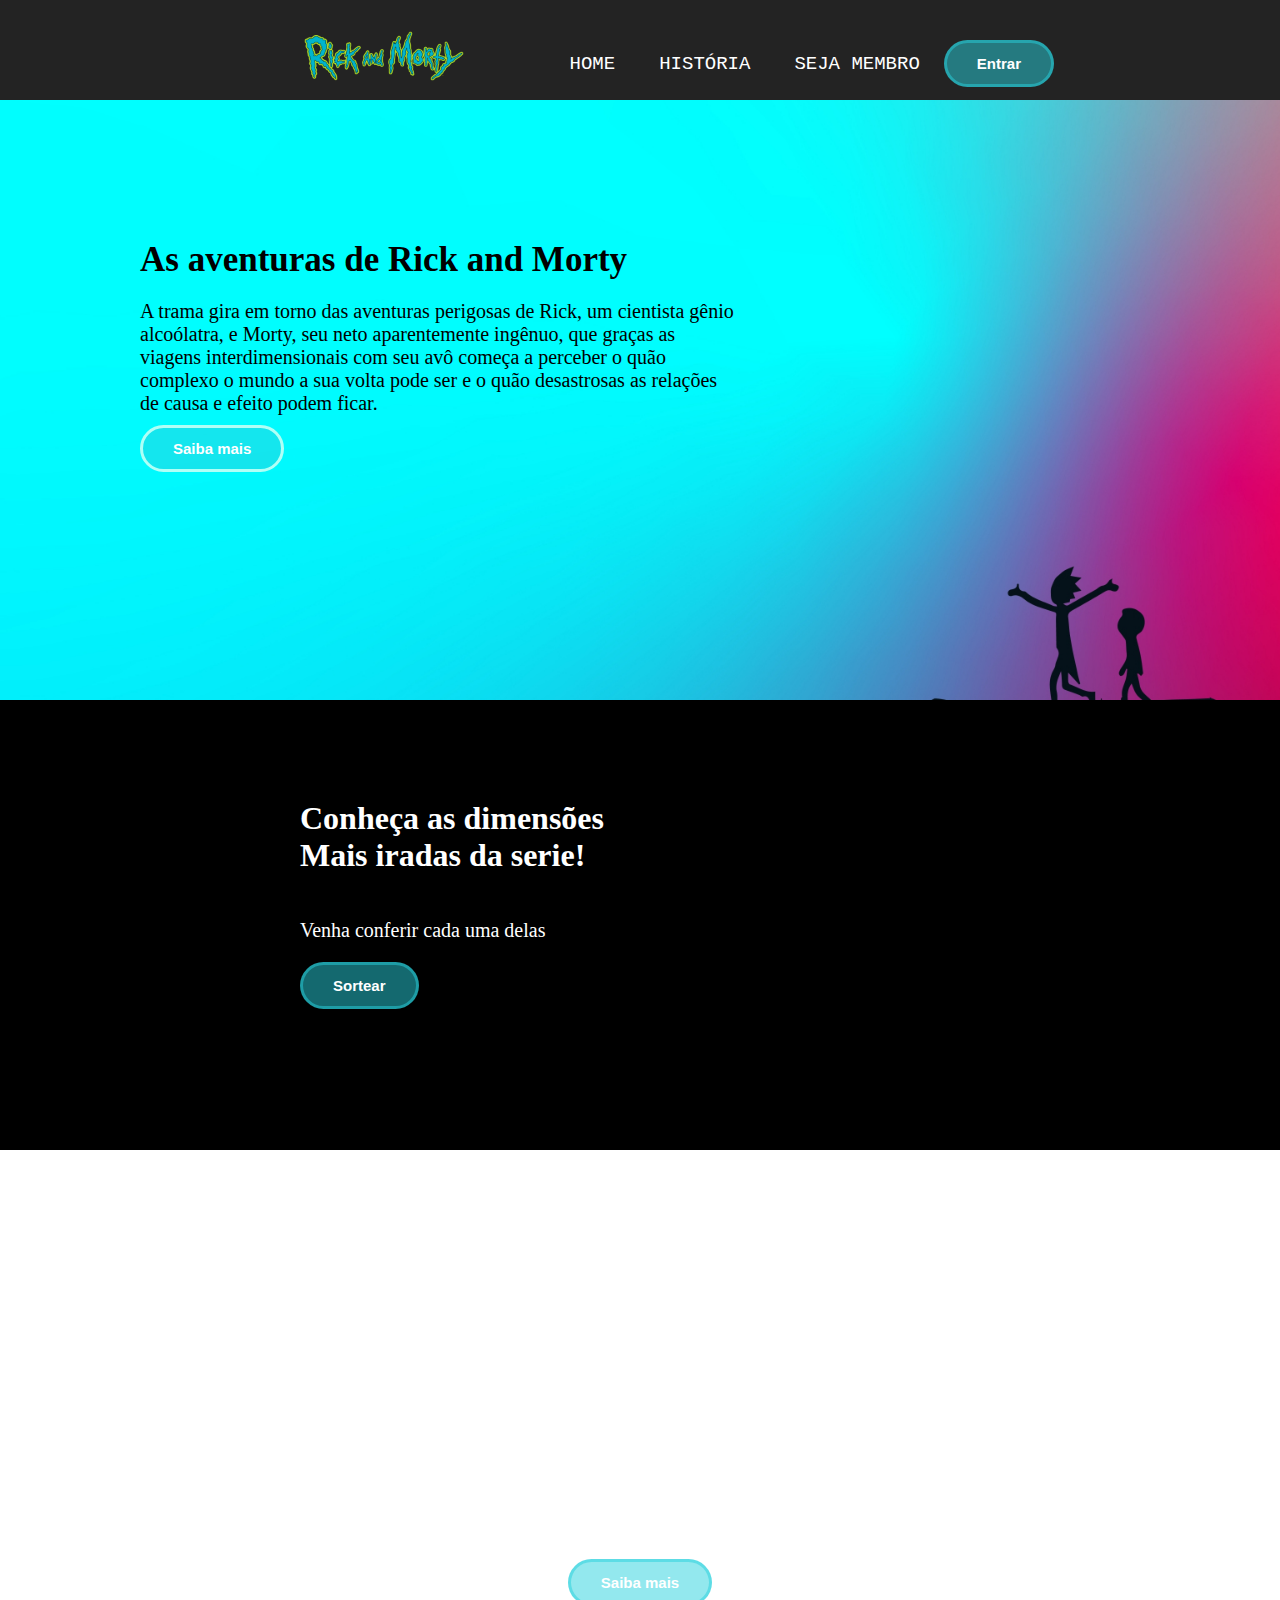
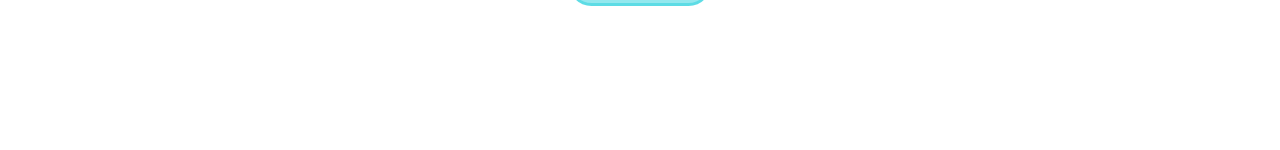
<file: site/public/index.html>
<!DOCTYPE html>
<html lang="en">

<head>
    <meta charset="UTF-8">
    <meta http-equiv="X-UA-Compatible" content="IE=edge">
    <meta name="viewport" content="width=device-width, initial-scale=1.0">
    <title>home</title>
    <link rel="stylesheet" href="./inicio.css">
</head>


<body>
    <div class="header">
        <div class="container">
            <div class="nav">

                <img id="logo" src="./imagens/logo.png">

                <!-- utilizamos <ul> para criar listas e <li> para item da lista -->
                <ul>
                    <li><a href="">Home</a></li>
                    <li><a href="./historia.html">História</a></li>
                    <li><a href="./cadastro.html">Seja Membro </a></li>
                    <a href="./sejamembro.html"><Button type="button">Entrar</Button></a>
                </ul>



            </div>
        </div>
    </div>

    <div class="showcase">
        <div class="container2">
            <div class="data2">


                <h2>As aventuras de Rick and Morty</h2>

                <p>A trama gira em torno das aventuras perigosas de Rick, um cientista gênio alcoólatra,
                    e Morty, seu neto aparentemente ingênuo, que graças as viagens interdimensionais com seu avô
                    começa a perceber o quão complexo o mundo a sua volta pode ser e o quão desastrosas as relações
                    de causa e efeito podem ficar.</p>

            </div>
            <div class="botãohistoria"> <a href="./historia.html"><button id="historia" onclick="saibamais()">Saiba
                        mais</button></a></div>
        </div>


    </div>
    <!-- fim SHOW CASE -->

    <div class="perfil">
        <div class="content">

            <div class="data">

                <div class="title">
                    <h1>Conheça as dimensões </h1>
                    <h1> Mais iradas da serie!</h1>
                </div>

                <p>Venha conferir cada uma delas</p>

                <button onclick="sortear()">Sortear</button>
                <div id="mensagem"></div>
                <!-- <img src="./imagens/personagens.jpg" alt=""> -->

            </div>

        </div>


    </div>

    <div class="showcase2">
        <div class="container3">


            <div class="box-org">
                <h1>Rick and Morty</h1>
                <p>Seja membro e conheça os personagens mais loucos da serie!
                    Lá você podera escolher o seu parsonagem favorito e ter acesso
                    a nossa dashboard

                </p>
            </div>
            <div class="botãopersona"> <a href="./cadastro.html"><button id="persona" onclick="saibamais()">Saiba
                        mais</button></a></div>

        </div>



    </div>

</body>

</html>

<script>
    function sortear() {
        var aleatorio = Math.random() * 10;
        var imagens = [`<img src="./imagens/local1.jpg">`,
                     `<img src="./imagens/local2.jpg">`,
                     `<img src="./imagens/local3.jpg">`,
                     `<img src="./imagens/local4.jpg">`,
                     `<img src="./imagens/local5.jpg">`,
                     `<img src="./imagens/local6.jpg">`,
                     `<img src="./imagens/local7.jpg">`,
                     `<img src="./imagens/local8.jpg">`,
                     `<img src="./imagens/local9.jpg">`,
                     `<img src="./imagens/local10.jpg">`,
                    ];

                    mensagem.innerHTML = imagens[parseInt(aleatorio)];
    }
</script>
</file>
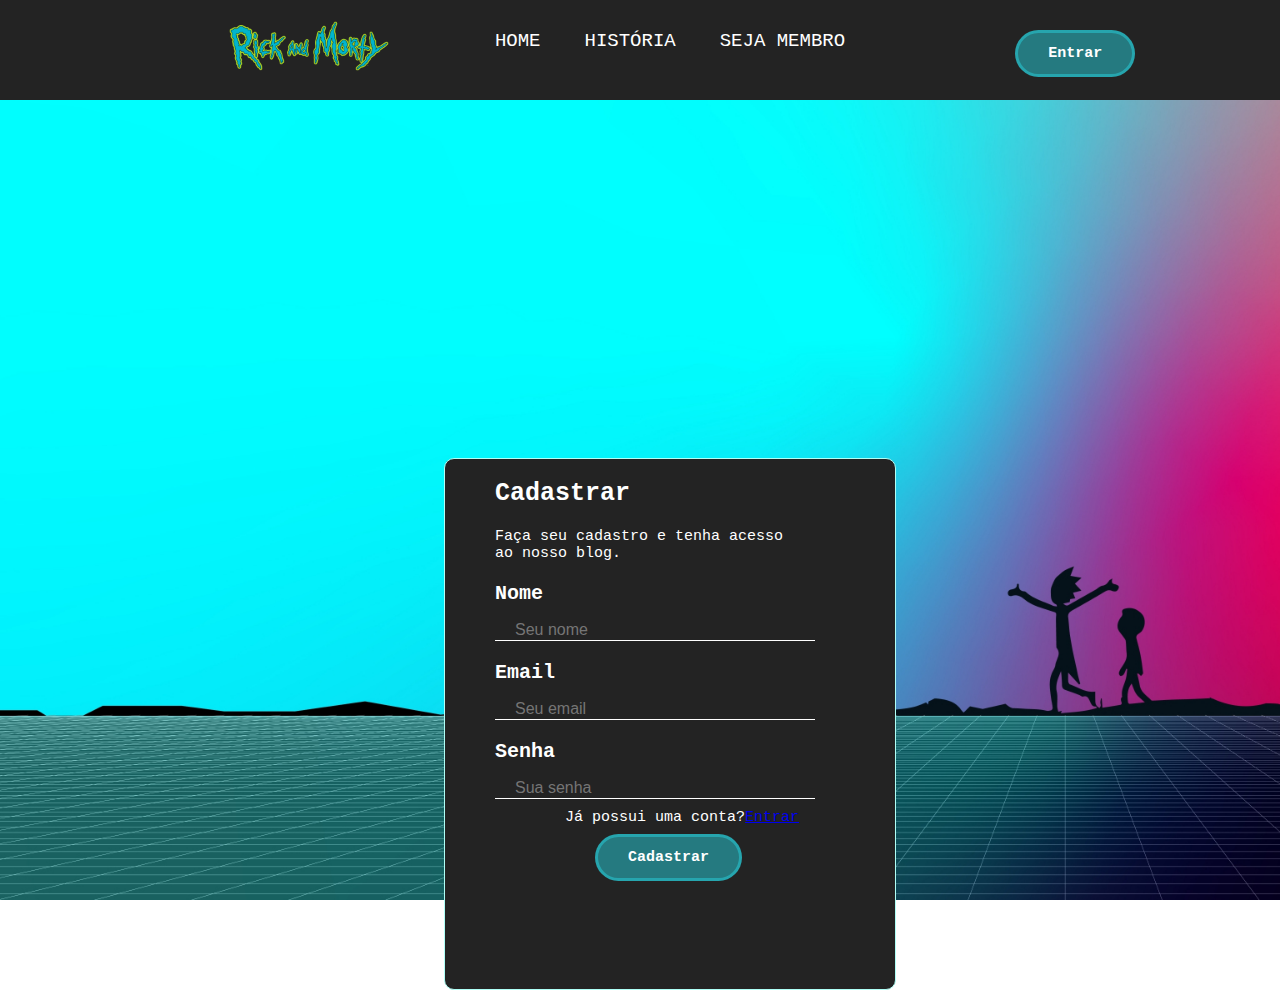
<file: site/public/cadastro.html>
<!DOCTYPE html>
<html lang="en">
<head>
    <meta charset="UTF-8">
    <meta http-equiv="X-UA-Compatible" content="IE=edge">
    <meta name="viewport" content="width=device-width, initial-scale=1.0">
    <title>Document</title>
    <link rel="stylesheet" href="./cadastro.css">
</head>
<body>
    <div class="header">
        <div class="container">
            <div class="nav">

                <img id="logo" src="./imagens/logo.png">

                <!-- utilizamos <ul> para criar listas e <li> para item da lista -->
                <ul>
                    <li><a href="./index.html">Home</a></li>
                   
                    <li><a href="./historia.html">História</a></li>
                    <li><a href="">Seja Membro </a></li>
                    <a href="./sejamembro.html"><Button type="button">Entrar</Button></a>
                </ul>

                

            </div>
        </div>
    </div>

    <div class="showcase"> </div>
    <div class="container">
        <div class="caixa">
            <div class="login">
                <div class="alerta_erro">
                    <div class="card_erro" id="cardErro">
                        <span id="mensagem_erro"></span>
                    </div>
            <div class="titulocadastro">
                <h1>Cadastrar</h1>
            </div>
            <div id="mensagem">
                <span>
                    Faça seu cadastro e tenha acesso <br> ao nosso blog.
                </span>
            </div>
            <div class="campos">
                <h1>Nome</h1>
                <input placeholder="Seu nome" id="nome_input">
            </div>
            <div class="campos">
                <h1>Email</h1>
                <input placeholder="Seu email" id="email_input">
        </div>
        <div class="campos">
            <h1>Senha</h1>
            <input placeholder="Sua senha" type="password" id="senha_input">
    </div>
        <!-- <div class="campos">
            <h1>CPF</h1>
            <input placeholder="Seu CPF" id="cpf_input">
    </div> -->

    
    <div class="final">
        <button onclick="cadastrar()">Cadastrar</button>
    </div>
        <div id="cadastro">Já possui uma conta? <a href="./sejamembro.html">Entrar</a></div>
    </div>
    
</div>  
</body>
<div id="div_erros_login"></div>
</html>
<script>
function cadastrar() {
    

    //Recupere o valor da nova input pelo nome do id
    // Agora vá para o método fetch logo abaixo
    var nomeVar = nome_input.value;
    var emailVar = email_input.value;
    var senhaVar = senha_input.value;
    // var cpfVAr = Number(cpf_input.value);

    if(emailVar.indexOf('@') == -1 || emailVar.indexOf('.') == -1){
            alert (`Insira um email válido`)
            event.preventDefault()}

            // if(cpfVAr < 11 || cpfVAr > 11){
            //     alert('CPF invalido, verifique')
            //     event.preventDefault()
            // }
      

    if (nomeVar == "" || emailVar == "" || senhaVar == "" ) {
       // cardErro.style.display = "block"
        alert('Preencha todos os campos')

       // finalizarAguardar();
        return false;
    }
    else {
        setInterval(sumirMensagem, 5000)
    }

    // Enviando o valor da nova input
    fetch("/usuarios/cadastrar", {
        method: "POST",
        headers: {
            "Content-Type": "application/json"
        },
        body: JSON.stringify({
            // crie um atributo que recebe o valor recuperado aqui
            // Agora vá para o arquivo routes/usuario.js
            nomeServer: nomeVar,
            emailServer: emailVar,
            senhaServer: senhaVar,
            
           
        })
    }).then(function (resposta) {

        console.log("resposta: ", resposta);

        if (resposta.ok) {
            cardErro.style.display = "block";

            mensagem_erro.innerHTML = "Cadastro realizado com sucesso! Redirecionando para tela de Login...";

            // setTimeout(() => {
            //     window.location = "./sejamembro.html";
            // }, "2000")

            //finalizarAguardar();
        } else {
            throw ("Houve um erro ao tentar realizar o cadastro!");
        }
    }).catch(function (resposta) {
        console.log(`#ERRO: ${resposta}`);
        //finalizarAguardar();
    });

    return false;
}

function sumirMensagem() {
    cardErro.style.display = "none"
}

</script>
</file>
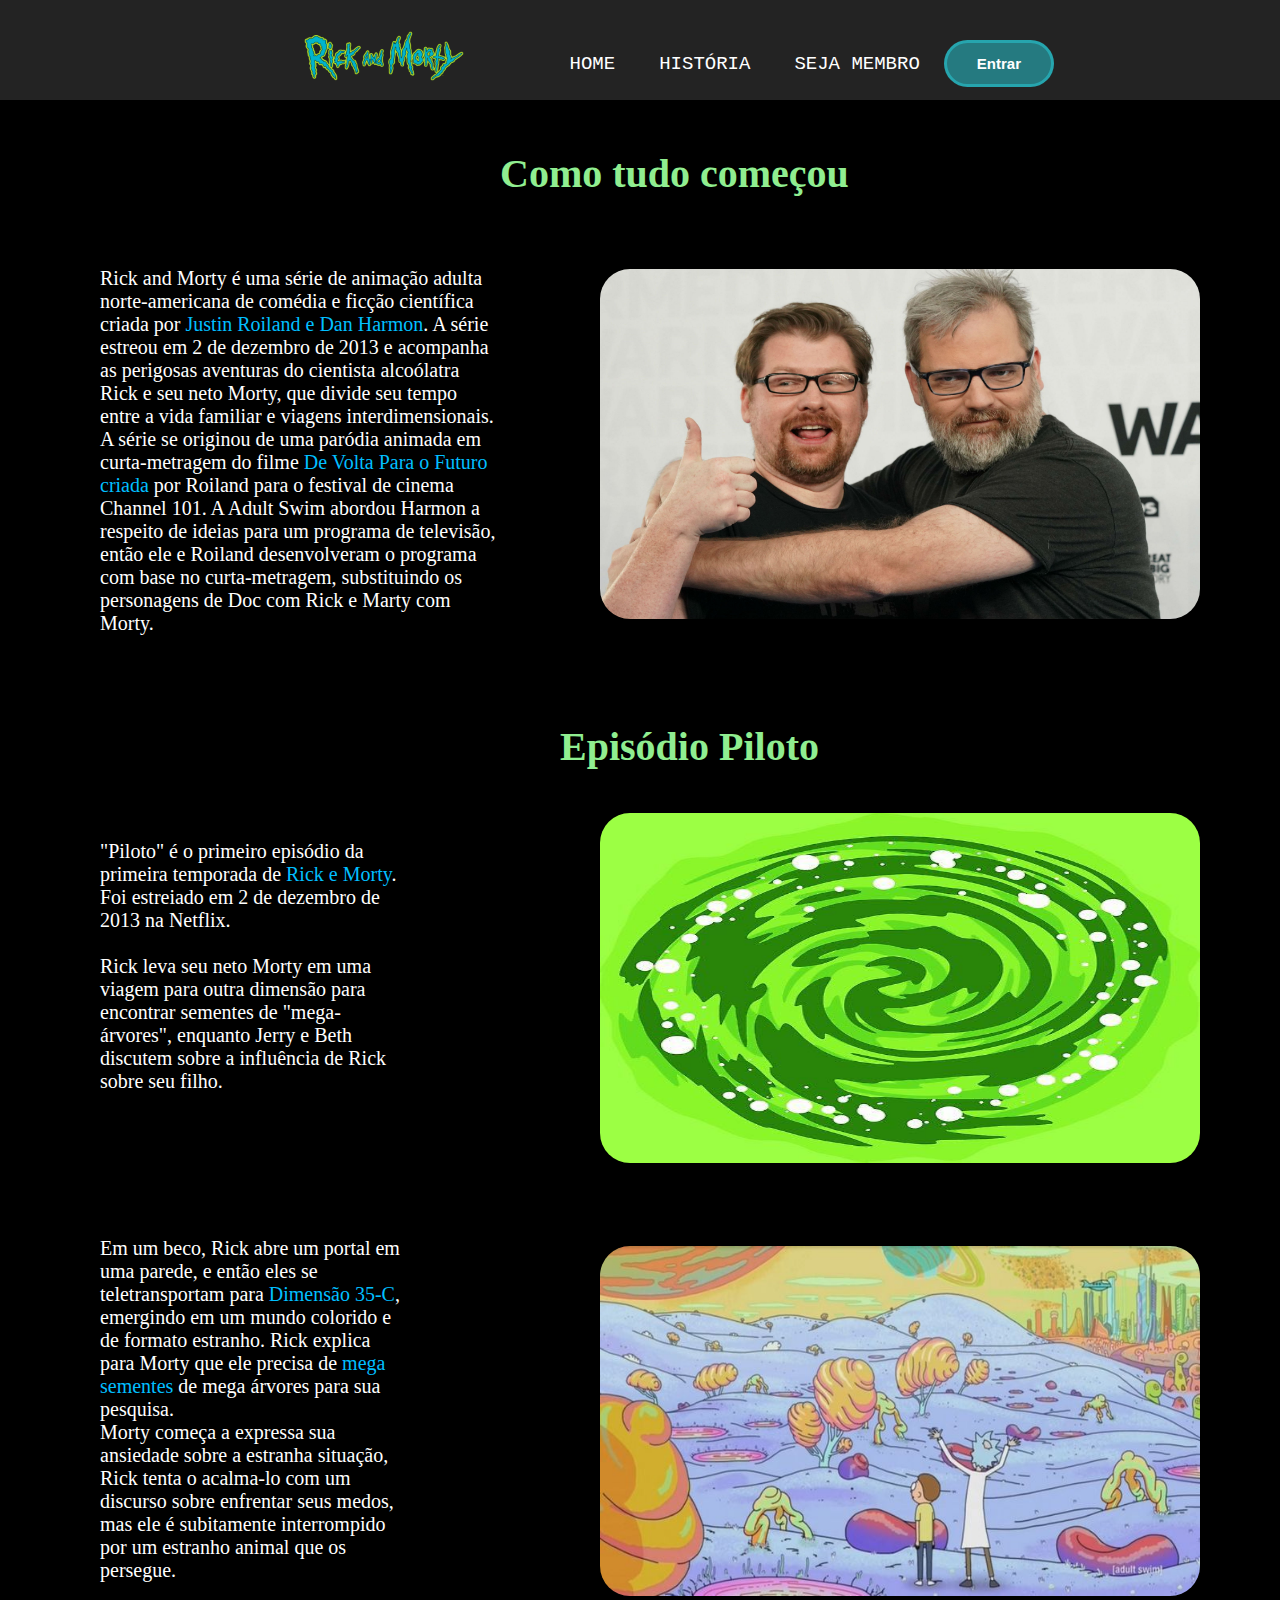
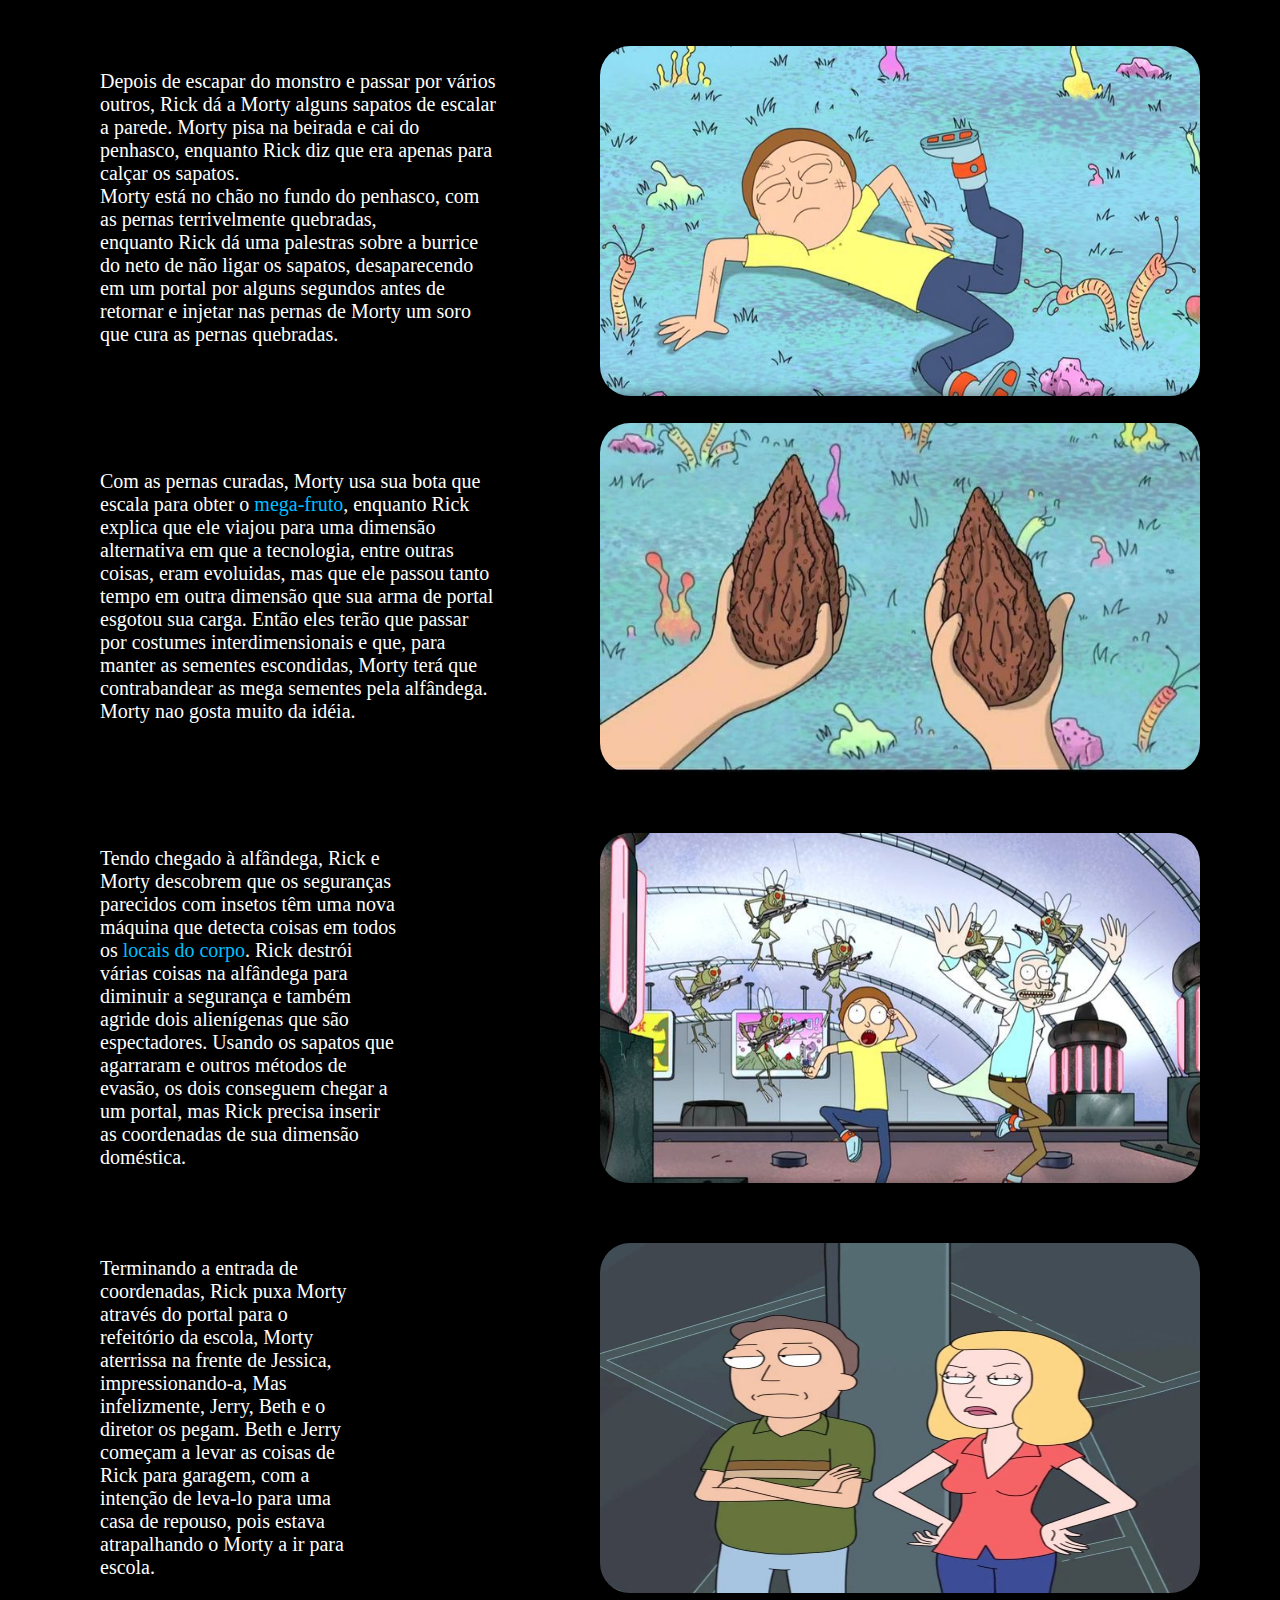
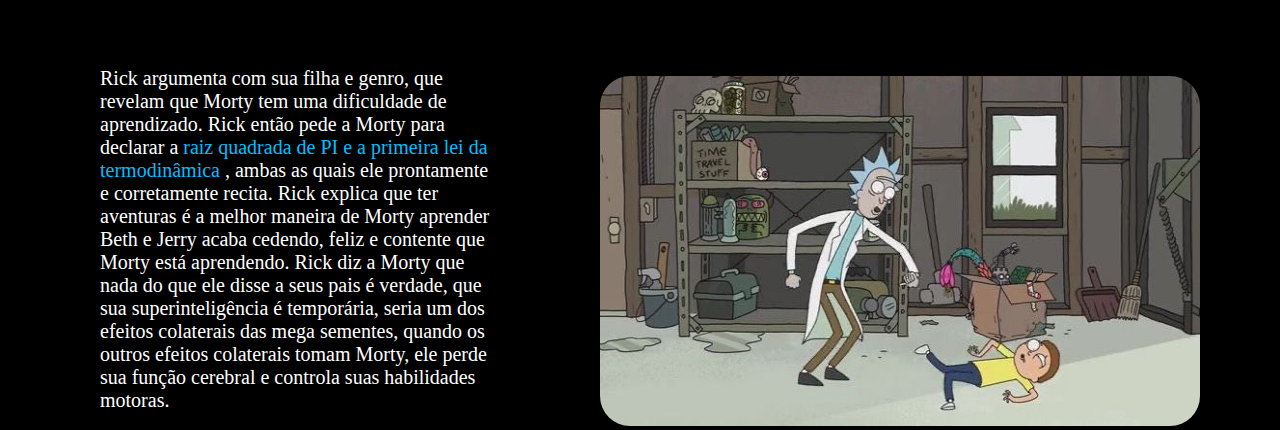
<file: site/public/historia.html>
<!DOCTYPE html>
<html lang="en">
<head>
    <meta charset="UTF-8">
    <meta http-equiv="X-UA-Compatible" content="IE=edge">
    <meta name="viewport" content="width=device-width, initial-scale=1.0">
    <title>Document</title>
    <link rel="stylesheet" href="./historia.css">
</head>
<body>
    <div class="header">
        <div class="container">
            <div class="nav">

                <img id="logo" src="imagens/logo.png">

                <!-- utilizamos <ul> para criar listas e <li> para item da lista -->
                <ul>
                    <li><a href="./index.html">Home</a></li>
                   
                    <li><a href="">História</a></li>
                    <li><a href="./cadastro.html">Seja Membro </a></li>
                    <a href="./sejamembro.html"><Button type="button">Entrar</Button></a>
                </ul>
            </div>
        </div>
    </div>

    <div class="showcase3">
        <div class="titulo1">
                <h1>Como tudo começou</h1>
            </div>
            <div class="texto1">
                <p>Rick and Morty é uma série de animação adulta norte-americana de comédia e ficção científica
                     criada por <span>Justin Roiland e Dan Harmon</span>. A série estreou em 2 de dezembro de 2013 
                     e acompanha as perigosas aventuras do cientista alcoólatra Rick e seu neto Morty, que divide seu 
                     tempo entre a vida familiar e viagens interdimensionais. <br>
                     A série se originou de uma paródia animada em curta-metragem do filme <span>De Volta Para o Futuro criada </span> por Roiland para o festival de cinema Channel 101. A Adult Swim abordou Harmon a respeito de ideias para um programa de televisão, então ele e Roiland desenvolveram o programa com base no curta-metragem, substituindo os personagens de Doc com Rick e Marty com Morty. </p>
            </div>
            <div class="foto1"> 
                <img src="./imagens/Justin Roiland e Dan Harmon.jpg" >
            </div>
            <div class="titulo2">
                <h1>Episódio Piloto</h1>
            </div>
            <div class="texto2">
                <p> "Piloto" é o primeiro episódio da primeira temporada de <span>Rick e Morty</span>. 
                    Foi estreiado em 2 de dezembro de 2013 na Netflix. <br>
                   <br> Rick leva seu neto Morty em uma viagem para outra dimensão para encontrar 
                   sementes de "mega-árvores", enquanto Jerry e Beth discutem sobre a influência de Rick sobre seu filho.
                 </p>
            </div>
            <div class="foto2"> 
                <img src="./imagens/portal.jpg">
            </div>
        
            <div class="texto3">
                <p> Em um beco, Rick abre um portal em uma parede, e então eles se teletransportam para  <span>Dimensão 35-C</span>, emergindo em um mundo colorido e de formato estranho. 
                    Rick explica para Morty que ele precisa de <span>mega sementes</span>  
                     de mega árvores para sua pesquisa. <br>
                     Morty começa a expressa sua ansiedade sobre a estranha situação, Rick tenta o acalma-lo
                     com um discurso sobre enfrentar seus medos, mas ele é subitamente interrompido por um estranho animal que os persegue. <br>
  
                 </p>
            </div>
            <div class="foto3"> 
                <img src="./imagens/dimensao.jpg">
            </div>
            <div class="texto4">
                <p>
                     Depois de escapar do monstro e passar por vários outros, Rick dá a Morty alguns sapatos de escalar a parede. Morty pisa na beirada e cai do penhasco, enquanto Rick diz que era apenas para calçar os sapatos. <br>
                     Morty está no chão no fundo do penhasco, com as pernas terrivelmente quebradas, <br>
                     enquanto Rick dá uma palestras sobre a burrice do neto de não ligar os sapatos, desaparecendo em um portal por alguns segundos antes de retornar e injetar nas pernas de Morty um soro que cura as pernas quebradas.
                 </p>
            </div>
            <div class="foto4"> 
                <img src="./imagens/pernas.jpg">
            </div>
            <div class="texto5">
                <p>
                    Com as pernas curadas, Morty usa sua bota que escala para 
                    obter o <span>mega-fruto</span>, enquanto Rick explica que ele viajou para uma dimensão alternativa em que a tecnologia, 
                    entre outras coisas, eram evoluidas, mas que ele passou tanto tempo em outra dimensão que 
                    sua arma de portal esgotou sua carga. Então eles terão que passar por costumes interdimensionais e que, para manter as sementes escondidas, Morty terá que contrabandear as mega sementes pela alfândega. Morty nao gosta muito da idéia.
                 </p>
            </div>
            <div class="foto5"> 
                <img src="./imagens/sementes.jpg">
            </div>
            <div class="texto6">
                <p>
                    Tendo chegado à alfândega, Rick e Morty descobrem que os seguranças parecidos com insetos têm uma nova máquina que detecta 
                    coisas em todos os <span>locais do corpo</span>.
                    Rick destrói várias coisas na alfândega para diminuir a segurança e também agride dois alienígenas que são espectadores. 
                    Usando os sapatos que agarraram e outros métodos de evasão, os dois conseguem chegar a um portal, mas Rick precisa inserir as 
                    coordenadas de sua dimensão doméstica.
                 </p>
            </div>
            <div class="foto6"> 
                <img src="./imagens/fuga.jpg">
            </div>
            <div class="texto7">
                <p>
                    Terminando a entrada de coordenadas, Rick puxa Morty através do portal para o refeitório da escola, Morty aterrissa na frente de Jessica, impressionando-a,
                     Mas infelizmente, Jerry, Beth e o diretor os pegam.
                    Beth e Jerry começam a levar as coisas de Rick para garagem, 
                    com a intenção de leva-lo para uma casa de repouso, pois estava atrapalhando o Morty a ir para escola.
                 </p>
            </div>
            <div class="foto7"> 
                <img src="./imagens/bravos.jpeg">
            </div>
            <div class="texto8">
                <p>
                    Rick argumenta com sua filha e genro, que revelam que Morty tem uma dificuldade de aprendizado. Rick então pede a Morty para declarar a 
                    <span>raiz quadrada de PI e a primeira lei da termodinâmica</span> , ambas as quais ele prontamente e corretamente recita.
                    Rick explica que ter aventuras é a melhor maneira de Morty aprender
                    Beth e Jerry acaba cedendo, feliz e contente que Morty está aprendendo.
                    Rick diz a Morty que nada do que ele disse a seus pais é verdade,
                    que sua superinteligência é temporária, seria um dos efeitos colaterais das mega sementes,
                    quando os outros efeitos colaterais tomam Morty, ele perde sua função cerebral e controla suas habilidades motoras.
                 </p>
            </div>
            <div class="foto8"> 
                <img src="./imagens/efeitos.jpg">
            </div>
            
        </div>
            

    <!-- <div class="boximg1">
    <div class="parte1">
        <h1>Como tudo começou ?</h1>
        <h3>Episodio piloto</h3>

        <div class="boxtexto1">
            <p>Rick leva seu neto Morty em uma viagem para outra dimensão para encontrar sementes para 
                "mega-árvores", enquanto Jerry e Beth discutem sobre a influência de Rick sobre seu filho.</p>
                
            </div>  
    </div>
    </div> -->
</body>
</html>
</file>
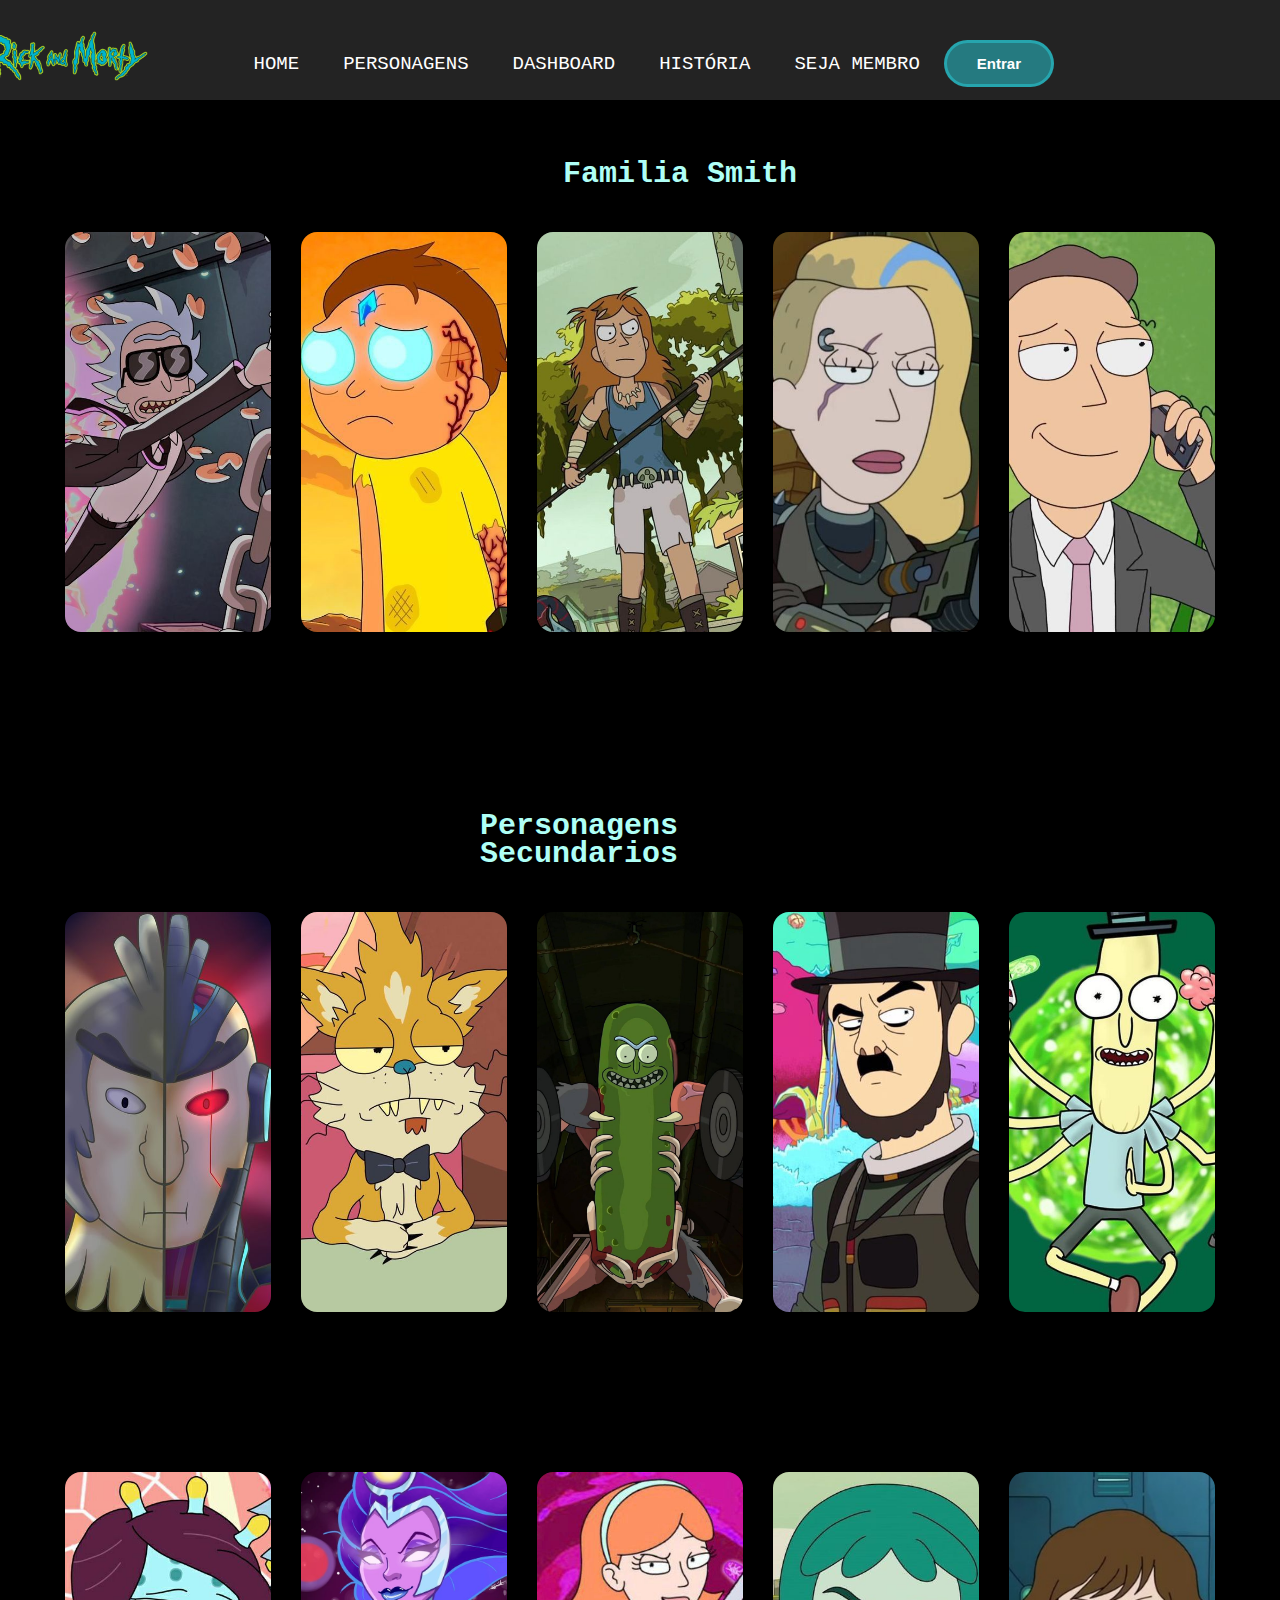
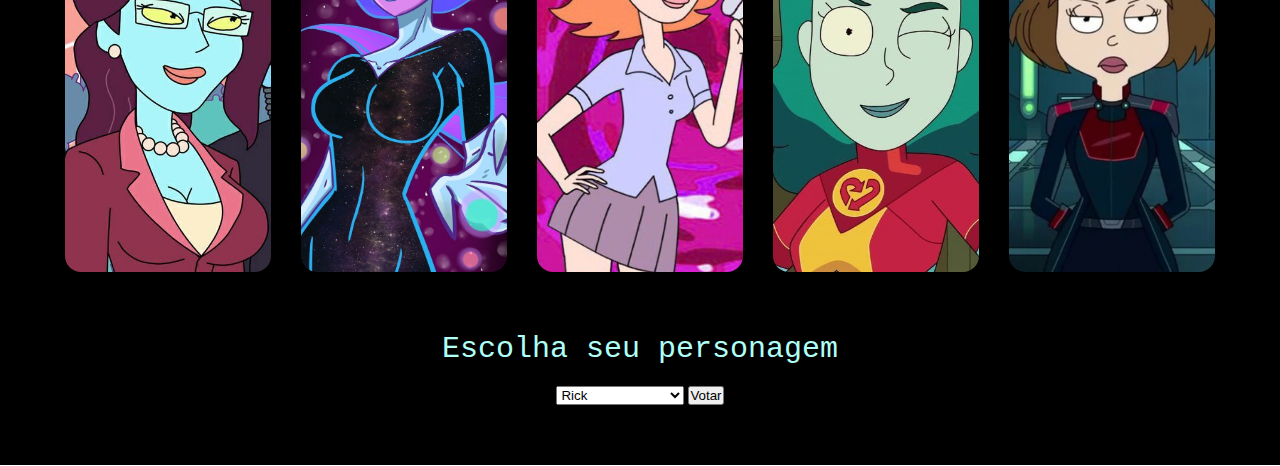
<file: site/public/persona2.html>
<!DOCTYPE html>
<html lang="en">

<head>
    <meta charset="UTF-8">
    <meta http-equiv="X-UA-Compatible" content="IE=edge">
    <meta name="viewport" content="width=device-width, initial-scale=1.0">
    <title>Document</title>
    <link rel="stylesheet" href="./persona2.css">
</head>

<body>
    <div class="header">
        <div class="containernav">
            <div class="nav">

                <img id="logo" src="./imagens/logo.png">

                <!-- utilizamos <ul> para criar listas e <li> para item da lista -->
                <ul>
                    <li><a href="./index.html">Home</a></li>
                    <li><a href="">Personagens</a></li>
                    <li><a href="./dashboard/dash.html">Dashboard</a></li>
                    <li><a href="./historia.html">História</a></li>
                    <li><a href="./cadastro.html">Seja Membro </a></li>
                    <a href="./sejamembro.html"><Button id="btnEntrarSair" type="button">Entrar</Button></a>
                </ul>



            </div>
        </div>
    </div>

    <div class="showcase">
        <div class="container">
            
            <h2 class="titulo">Familia Smith</h2>
            <div class="agrupamento">
                <div class="item active" style="background-image: url(./imagens/rickradical.jpeg);">
                    <div class="conteudo">
                        <h3>Rick</h3>
                        <p>Rick é um cientista brilhante,porém excêntrico e alcoólatra
                            conhecido por sua inteligência superior e habilidade em viajar entre
                            dimensões e realidades alternativas
                        </p>
                    </div>
                </div>
                <div class="item active" style="background-image: url(./imagens/mortyradical.jpg);">
                    <div class="conteudo">
                        <h3>Morty</h3>
                        <p>Morty é um menino de 14 anos, sendo ingênuo e inseguro.
                            Acompanha seu avô nas aventuras, que ao longo da serie, acaba ganhando
                            mais maturidade e confiança
                        </p>
                    </div>
                </div>
            
           
                <div class="item active" style="background-image: url(./imagens/summerradical.jpeg);">
                    <div class="conteudo">
                        <h3>Summer</h3>
                        <p> Summer é a irmã mais velha de Morty, ela é uma adolescente inteligente
                            e perspicaz, que se envolve nas aventuras interdimensionais ao lado de sua família.
                            Summer passa por um processo de amadurecimento e mostra determinação em enfrentar desafios.
                        </p>
                    </div>
                </div>
                <div class="item active" style="background-image: url(./imagens/bethradical.jpg);">
                    <div class="conteudo">
                        <h3>Beth</h3>
                        <p>Beth Smith é a filha de Rick e mãe de Morty e Summer,
                            ela é uma cirurgiã que busca equilibrar suas responsabilidades familiares com seu desejo de
                            autonomia.
                            Beth enfrenta desafios emocionais e morais ao lidar com sua relação complexa com Rick.</p>
                    </div>
                </div>
                <div class="item active" style="background-image: url(./imagens/jerrynormal.jpg);">
                    <div class="conteudo">
                        <h3>Jerry</h3>
                        <p>Jerry é o marido de Beth, ele é retratado como um homem inseguro e desajeitado,
                            muitas vezes alvo de piadas. Jerry busca validação e tem uma
                            relação complicada com Rick. Embora ame sua família, suas inseguranças o levam a tomar
                            decisões questionáveis.</p>
                    </div>
                </div>
            </div>

           
    </div>

    <div class="container2">
            
        <h2 class="titulo">Personagens Secundarios</h2>
        <div class="agrupamento">
            <div class="item active" style="background-image: url(./imagens/homempassaro.jpg);">
                <div class="conteudo">
                    <h3>Homem passaro</h3>
                    <p>O Homem Passaro tem como papel na série, 
                        ser um amigo e aliado de confiança até desempenhar um papel ambíguo 
                        como um ciborgue sob o controle de forças antagonistas. 
                        Sua presença adiciona profundidade e complexidade às relações e tramas da série
                    </p>
                </div>
            </div>
            <div class="item active" style="background-image: url(./imagens/Squanchy.jpg);">
                <div class="conteudo">
                    <h3>Squanchy</h3>
                    <p>Squanchy é conhecido por seu comportamento excêntrico e suas peculiaridades. Ele fala de forma ininteligível na maior parte do tempo, substituindo várias palavras por "squanch", que é uma espécie de linguagem específica da sua raça.
                    </p>
                </div>
            </div>
        
       
            <div class="item active" style="background-image: url(./imagens/rickpicles.jpeg);">
                <div class="conteudo">
                    <h3>Rick Picles</h3>
                    <p> Personagem metaforico, onde “Pickled” é uma gíria que significa bêbado
                         e quando Rick se transforma em um picles, é uma metáfora para o alcoolismo de Rick.
                    </p>
                </div>
            </div>
            <div class="item active" style="background-image: url(./imagens/Abradolf\ Lincler.jpg);">
                <div class="conteudo">
                    <h3>Abradolf Lincler</h3>
                    <p>Retrata um experimento falho criado pelo Rick. Onde tentou criar um ser que fosse 
                        meio Abraham Lincoln, meio Adolf Hitler, com a intenção de fazer uma mistura de virtudes e vícios. 
                        No entanto, o resultado foi uma criatura atormentada por sua própria dualidade e lutando com conflitos internos.</p>
                </div>
            </div>
            <div class="item active" style="background-image: url(./imagens/Sr.\ Poopybutthole.jpg);">
                <div class="conteudo">
                    <h3>Sr. Poopybutthole</h3>
                    <p>Sua função é adicionar elementos cômicos e imprevisíveis aos episódios em que aparece, oferecendo momentos de humor e alívio em meio às aventuras malucas de Rick e Morty.</p>
                </div>
            </div>
        </div>

       
</div>

<div class="container3">
    <div class="agrupamento">
    <div class="item active" style="background-image: url(./imagens/Unity.jpg);">
                <div class="conteudo">
                    <h3>Unity</h3>
                    <p>Uma entidade alienígena com a capacidade de se fundir e controlar as mentes de outras pessoas. Unity tem um relacionamento complexo com Rick e aparece em um episódio em que ela domina um planeta inteiro.
                    </p>
                </div>
            </div>
            <div class="item active" style="background-image: url(./imagens/supernova.jpg);">
                <div class="conteudo">
                    <h3>Supernova</h3>
                    <p>A função de Supernova na série é geralmente a de uma figura heroica 
                        e combatente do crime, que luta contra vilões e protege o universo de ameaças.
                    </p>
                </div>
            </div>
        
       
            <div class="item active" style="background-image: url(./imagens/Jessica.jpg);">
                <div class="conteudo">
                    <h3>Jessica</h3>
                    <p> Desempenha um papel importante no desenvolvimento do 
                        personagem de Morty e nas histórias relacionadas à adolescência, amizade e relacionamentos. Sua presença adiciona elementos de comédia romântica e drama adolescente à série.
                    </p>
                </div>
            </div>
            <div class="item active" style="background-image: url(./imagens/planetina.jpg);">
                <div class="conteudo">
                    <h3>Planetina</h3>
                    <p>
                        Ela é uma super-heroína feminina que tem a capacidade de controlar o clima e lutar contra o crime. A função de Planetina na série é servir como uma sátira e paródia dos clichês e estereótipos dos desenhos animados de super-heróis,
                    </p>
                </div>
            </div>
            <div class="item active" style="background-image: url(./imagens/Tammy.jpg);">
                <div class="conteudo">
                    <h3>Tammy</h3>
                    <p>
                        é uma agente secreta da Federação Galáctica.
                        Ela ficou noiva do Pessoa-Pássaro, como uma manobra para reunir inimigos da Federação Galáctica em um local
                        a fim de capturá-los e prendê-los.
                    </p>
                </div>
            </div>
</div>

<center>
    <div class="regua">
        <label id="titulobox" for="enquete">Escolha seu personagem</label> 
        <br>
        <select name="enquete" id="combo">
            <option value="1">Rick</option>
            <option value="2">Morty</option>
            <option value="3">Summer</option>
            <option value="4">Beth</option>
            <option value="5">Jerry</option>
            <option value="6">Homem passaro</option>
            <option value="7">Squanchy</option>
            <option value="8">Rick Picles</option>
            <option value="9">Abradolf Lincler</option>
            <option value="10">Sr. Poopybutthole</option>
            <option value="11">Unity</option>
            <option value="12">Supernova</option>
            <option value="13">Jessica</option>
            <option value="14">Planetina</option>
            <option value="15">Tammy</option> 
        </select>
        <button id="btnVotacao">Votar</button>
</center>


    <div id="alerta"></div>
</div>

      

       
</div>

    </div>

    
       
    
</body>
</html>

<script>

let nomeUsuario = sessionStorage.getItem('NOME_USUARIO')   
console.log(nomeUsuario) 

function verificarLogin(){

    if(nomeUsuario == undefined){
        alert("nao ta logado")
    btnEntrarSair.innerHTML = 'Entrar'
}else{
    btnEntrarSair.innerHTML = 'Sair'
    btnEntrarSair.addEventListener('click',()=>{
        alert('Saiu')
        sessionStorage.clear()
    })
}
}

var botaoVotacao = document.querySelector("#btnVotacao").addEventListener("click",()=>{
    var fkUser = sessionStorage.getItem('ID_USUARIO')
    var fkPersona = combo.value
    console.log(fkPersona)
    fetch('dash/cadastrar',{
        method:'POST',
        headers:{
            "Content-type": "application/json"
        },
        body: JSON.stringify({
            fkUserServer: fkUser,
            fkPersonaServer: fkPersona
        })
    }).then((res)=>{
        if(res.ok){
            console.log(res)
            console.log('ok')

            alert('VOTOU')
            window.location.href = './dashboard/dash.html'
            return 
        }
    }).catch((error)=>{
        console.log(error)
    })

})

verificarLogin()
addEvents()
</script>
</file>
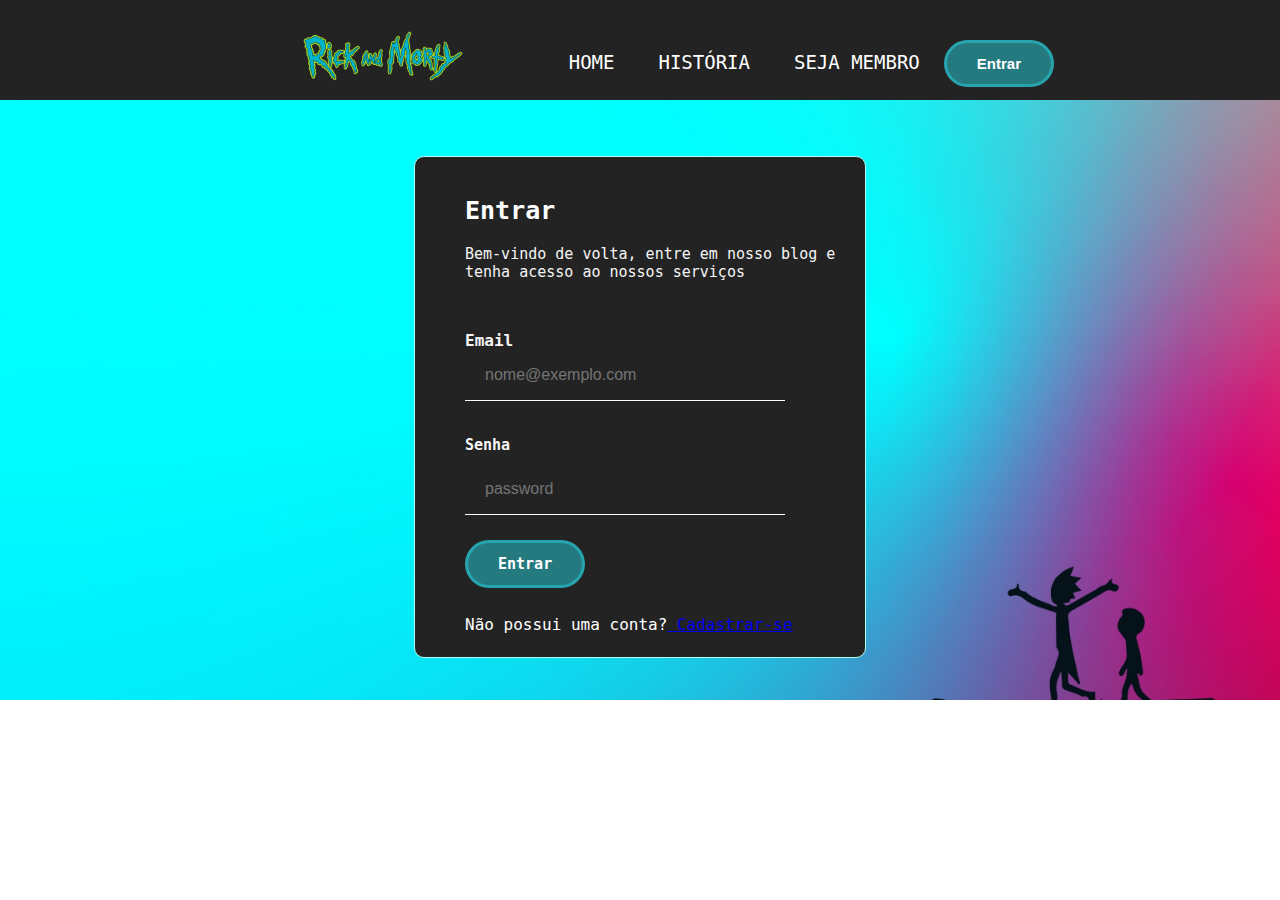
<file: site/public/sejamembro.html>
<!DOCTYPE html>
<html lang="en">
<head>
    <meta charset="UTF-8">
    <meta http-equiv="X-UA-Compatible" content="IE=edge">
    <meta name="viewport" content="width=device-width, initial-scale=1.0">
    <title>seja membro</title>
    <link rel="stylesheet" href="./sejamembro.css">
</head>
<body>
    <div class="header">
        <div class="container">
            <div class="nav">

                <img id="logo" src="./imagens/logo.png">

                <!-- utilizamos <ul> para criar listas e <li> para item da lista -->
                <ul>
                    <li><a href="./index.html">Home</a></li>
                    
                    <li><a href="./historia.html">História</a></li>
                    <li><a href="./cadastro.html">Seja Membro </a></li>
                    <a href="#"><Button type="button">Entrar</Button></a>
                </ul>

                

            </div>
        </div>
    </div>

    <div class="showcase">
        <div class="container2">
            <div class="caixacadastro">
                <div class="alerta_erro">
                    <div class="card_erro" id="cardErro">
                        <span id="mensagem_erro"></span>
                    </div>
                <div class="titulo"> 
                    <h1>Entrar</h1>
                </div>
                <p>Bem-vindo de volta, entre em nosso blog e tenha
                    acesso ao nossos serviços
                </p>
                <span><b>Email</b></span>
                <input id="email_input"
                placeholder="nome@exemplo.com">
                <h2><b>Senha</b></h2>
                <input id="senha_input"
                placeholder="password">
                <div class="Entrar">
                    <a id="entrar" onclick="entrar()">Entrar</a>
                 </div>
                
                  <div id="entrarcadastro">
                    <div id="cadastro">
                      Não possui uma conta?<a href="Cadastro.html"> Cadastrar-se</a>
                    </div>
                  </div>
            </div>
            
            </div>
            </div>

</body>
</html>
<script>
async function entrar() {
    //aguardar();

    var emailVar = email_input.value;
    var senhaVar = senha_input.value;

    if (emailVar == "" || senhaVar == "") {
       // cardErro.style.display = "block"
        mensagem_erro.innerHTML = "(Mensagem de erro para todos os campos em branco)";
        //finalizarAguardar();
        return false;
    }
    else {
        // setInterval(sumirMensagem, 5000)
    }

    console.log("FORM LOGIN: ", emailVar);
    console.log("FORM SENHA: ", senhaVar);

   await fetch("/usuarios/autenticar", {
        method: "POST",
        headers: {
            "Content-Type": "application/json"
        },
        body: JSON.stringify({
            emailServer: emailVar,
            senhaServer: senhaVar
        })
    }).then(function (resposta) {
        console.log("ESTOU NO THEN DO entrar()!")
        

        if (resposta.ok) {
            console.log(resposta);

            resposta.json().then(json => {
                console.log(json);
                console.log(JSON.stringify(json));

                sessionStorage.EMAIL_USUARIO = json.email;
                sessionStorage.NOME_USUARIO = json.nome;
                sessionStorage.ID_USUARIO = json.idCadastro;

                
                setTimeout(function () {
                    window.location.href = "./persona2.html";
                }, 1000); // apenas para exibir o loading

                

            });

        } else {

            console.log("Houve um erro ao tentar realizar o login!");

            resposta.text().then(texto => {
                console.error(texto);
                // finalizarAguardar(texto);
            });
        }

    }).catch(function (erro) {
        console.log(erro);
    })

    return false;
}

// function sumirMensagem() {
//     cardErro.style.display = "none"
// }

</script>
</file>
<file: site/public/inicio.css>
* {
  margin: 0;
  padding: 0;
}


.container{
  width: 80%; 
  margin: auto;
  height: 50px;
  margin-left: 30px;
}

/* Header */
.header{
  background-color: #232323;
  height: 70px;
  padding-top: 30px;
  margin: 0;
}

#logo{
  width: 160px;
    float: left; 
    margin: -19px 0px 0px -246px;
}


/* NAV */
.nav ul
{
  margin: 0;
}


.nav{
  float: right;
}

.nav a{
  text-decoration: none;
  color: #ffffff;
  text-transform: uppercase;
  font-size: 19px;
  font-family: 'Syne Mono', monospace;
}

.nav li{
  display: inline-block;
  padding: 20px;
  padding: 10px 20px 0 20px;
}

.nav button{
    border: solid rgba(40, 209, 221, 0.5);
      background-color: rgba(40, 209, 221, 0.5);
      color: white;
      padding: 12px 30px;
      border-radius: 30px;
      font-weight: bold;
      font-size: 15px;
      cursor: pointer;
      margin-top: 10px;
  }


  .showcase{
    background-image: url(./imagens/fundoshowcase.jpg);
    background-size: cover;
    background-repeat: no-repeat;
    min-height: 600px;
    background-attachment: fixed;
}

.container2{
  padding: 140px
  
}

.container2 h2{
  padding-bottom: 20px;
  font-size: 35px;

}

.container2 p{
  width: 600px;
  font-size: 20px;

}


.botãohistoria button {
  border: solid  #affff6;;
      background-color: rgba(40, 209, 221, 0.5);
      color: white;
      padding: 12px 30px;
      border-radius: 30px;
      font-weight: bold;
      font-size: 15px;
      cursor: pointer;
      margin-top: 10px;
}

.data2 .botãohistoria{
  margin-right: 50px;
  margin-top: 500px;
}



.perfil {
  color: white;
  background-color: black;
  height: 450px;
}



.title {
  padding-bottom: 60px;
}

.data {
  margin-left: 300px;
  padding-top: 100px;
}

.data p {
  font-size: 20px;
  margin-top: -15px;
}



.content img {
  width: 300px;
    margin-left: 550px;
    border-left: 2px solid #affff6;
    padding-left: 10px;
    position: relative;
    bottom: 230px;
    margin-top: 10px;
}

.data button {
  border: solid rgba(40, 209, 221, 0.5);
      background-color: rgba(40, 209, 221, 0.5);
      color: white;
      padding: 12px 30px;
      border-radius: 30px;
      font-weight: bold;
      font-size: 15px;
      cursor: pointer;
      margin-top: 20px;
}








.segundo{
background-color: rgb(255, 255, 255);

}


.box-org {
  padding-top: 70px;
  width: 50%;
  margin: 0 auto;
}

.box-org p {
  position: relative;
  
  bottom: 60px;
  font-size: 20px;
}

.box-org h1 {
  font-size: 40px;
  text-align: center;
  border-top: 3px solid rgb(255, 255, 255);
  border-right: 3px solid rgb(255, 255, 255);
  height: 100px;
  width: 650px;
  padding: 30px;
  color: #ffffff;
 
}

.box-org p {
  text-align: center;
  color: #ffffff;

}


.showcase2{
  background-image: url(./imagens/fundoshowcase2.jpg);
  background-size: cover;
  background-repeat: no-repeat;
  min-height: 600px;
  background-attachment: fixed;
}

.container3{
padding: 140px

}

.container3 h1{
padding-bottom: 20px;
font-size: 35px;

}

.container3 p{
width: 600px;
font-size: 20px;

}

#persona{
  border: solid rgba(40, 209, 221, 0.5);
  background-color: rgba(40, 209, 221, 0.5);
  color: white;
  padding: 12px 30px;
  border-radius: 30px;
  font-weight: bold;
  font-size: 15px;
  cursor: pointer;
  
}
 .botãopersona{
  justify-content: center;
  align-items: center;
  display: flex;
  
 }

#mensagem img{
  height: 250px;
  width: 550px;
  margin-left: 400px;
}
/* body {
 background-color: black;
   display: flex;
   flex-direction: column;
   align-items: center;
}

.navbar{
  background-color: aqua;
  width: 100%;
  display: flex;
  justify-content: flex-end;
  padding: 20px 100% 10px;
  margin: 0;
}

#logo{
    width: 110px;
    height: 50px;
    margin-right: 250px;
   
    
}

ul li{
    list-style-type: none;
    display: inline-block;
    padding-top: 50px;
    padding: 10px 20px;
    color: white;
    font-size: 20px;
    font-family: 'poppins', sans-serif;
}

ul li a{
    color: white;
    text-decoration: none;
    font-weight: bold;
}

button {
  border: solid rgba(40, 209, 221, 0.5);
    background-color: rgba(40, 209, 221, 0.5);
    color: white;
    padding: 12px 30px;
    border-radius: 30px;
    font-weight: bold;
    font-size: 15px;
    cursor: pointer;
    margin-top: 10px;
}

.corpo{
 display: flex;
   flex-direction: column;
   width: 50%;
   justify-content: center;
   align-items: center;
   margin-right: 250px;
}

h1 {
  color: greenyellow;
   font-family: 'poppins', sans-serif;
  margin: 30px;
   font-size: 25px;
   margin-left: 300px;
   margin-top: 50px;
}

span{
  color: greenyellow;
   font-family:'poppins', sans-serif;
   font-size: 40px;
   margin-left: 300px;
   
     
}




.parte1{
  display: flex; 
  margin-top: 50px;
  justify-content: center;
  align-items: center;
}

h2{
  color: rgba(165, 235, 240, 0.5);
  font-family:'poppins', sans-serif;
  font-size: 30px;
  

  
}

#png{
  width: 460px;
    height: 300px;
    margin-left: 250px;
 
 
}


.showcase{
  background-image: url(./imagens/fundoshowcase.jpg);
  background-size: cover;
  background-repeat: no-repeat;
  min-height: 800px;
  background-attachment: fixed;
  
  
} */
</file>
<file: site/public/cadastro.css>
* {
  margin: 0;
  padding: 0;
}
   
.container{
  width: 80%; 
  margin: auto;
  height: 50px;
  margin-left: 30px;
  
}

.header{
  background-color: #232323;
  height: 70px;
  padding-top: 30px;
  margin: 0;
}
   
#logo{
  width: 160px;
    float: left; 
    margin: -19px 0px 0px -246px;
}
/* NAV */
.nav ul
{
  margin: 0;
}


.nav{
  float: right;
}

.nav a{
  text-decoration: none;
  color: #ffffff;
  text-transform: uppercase;
  font-size: 19px;
  font-family: 'Syne Mono', monospace;
}

.nav li{
  display: inline-block;
  padding: 20px;
  padding: 10px 20px 0 20px;
}

.nav button{
    border: solid rgba(40, 209, 221, 0.5);
      background-color: rgba(40, 209, 221, 0.5);
      color: white;
      padding: 12px 30px;
      border-radius: 30px;
      font-weight: bold;
      font-size: 15px;
      cursor: pointer;
      margin-top: 10px;
  }



body {
  background-image: url( ./imagens/fundoshowcase.jpg);
  background-size: cover;
  background-repeat: no-repeat;
  min-height: 600px;
  background-attachment: fixed;

}

.container {
  display: flex;
  align-items: center;
  justify-content: center;
  width: 100%;

}

.caixa {
  width: 450px;
  height: 530px;
  background-color: #232323;
  border: solid 1px #affff6;
  -webkit-font-smoothing: antialiased;
  -moz-osx-font-smoothing: grayscale;
  border-radius: 10px;
  margin-bottom: 40%;
  margin-top: 190vh;

}

.titulocadastro h1 {
  margin: 10px 10px 10px 50px;
  color: white;
  font-size: 25px;
  margin-top: 20px;
  margin: 20px 10px 20px 50px;
}

#mensagem {
  margin: 20px 10px 20px 50px;
  color: white;
  font-size: 15px;
  font-family: 'Syne Mono', monospace;
}

input {
  background: none;
  border: none;
  border-bottom: 1px solid white;
  margin: 0px 10px 15px 50px;
  font-size: 16px;
  width: 300px;
  height: 20px;
  padding: 0 0 0 20px;
  color: white;
  transition: 0.5s;
  margin: 0px 0px 20px 50px;
}

.campos h1 {
  color: white;
  font-size: 20px;
  font-family: 'Syne Mono', monospace;
  margin: 0px 0px 15px 50px;
}

 h1 {
  color: white;
  font-size: 20px;
  font-family: 'Syne Mono', monospace;
  margin: 0px 0px 15px 50px; 
}



button {
  border: solid rgba(40, 209, 221, 0.5);
  background-color: rgba(40, 209, 221, 0.5);
  color: white;
  padding: 12px 30px;
  border-radius: 30px;
  font-weight: bold;
  font-size: 15px;
  cursor: pointer;
  margin-left: 150px;
  font-family: 'Syne Mono', monospace;
  margin-top: 15px;
  justify-content: center;
  position: absolute;
}

.final1 a {
  color: rgba(13, 239, 255, 0.849);
  text-decoration: none;
  font-size: 14px;
  font-family: 'Syne Mono', monospace;
  margin-top: 80px;

}

#cadastro {
  color: white;
  font-family: 'Syne Mono', monospace;
  text-decoration: none;
  font-size: 15px;
  margin-top: -10px;
  margin-left: 120px;
  display: flex;
  align-items: center;
  text-align: center;
}
</file>
<file: site/public/historia.css>
* {
  margin: 0;
  padding: 0;
}


.container {
  width: 80%;
  margin: auto;
  height: 50px;
  margin-left: 30px;
}

/* Header */
.header {
  background-color: #232323;
  height: 70px;
  padding-top: 30px;
  margin: 0;
}

#logo {
  width: 160px;
  float: left;
  margin: -19px 0px 0px -246px;
}


/* NAV */
.nav ul {
  margin: 0;
}


.nav {
  float: right;
}

.nav a {
  text-decoration: none;
  color: #ffffff;
  text-transform: uppercase;
  font-size: 19px;
  font-family: 'Syne Mono', monospace;
}

.nav li {
  display: inline-block;
  padding: 20px;
  padding: 10px 20px 0 20px;
}

.nav button {
  border: solid rgba(40, 209, 221, 0.5);
  background-color: rgba(40, 209, 221, 0.5);
  color: white;
  padding: 12px 30px;
  border-radius: 30px;
  font-weight: bold;
  font-size: 15px;
  cursor: pointer;
  margin-top: 10px;
}

.showcase3 {
  background-color: black;
  min-height: 600px;
}

.titulo1 {
  font-size: 20px;
padding-top: 50px;
padding-left: 500px;
color: rgba(144,238,144);
}

.texto1  {
  color: white;
  font-size: 20px;
  padding-top: 70px;
  padding-left: 100px;
  width: 400px;
}

.texto1 span {
  color: rgba(0,191,255);
  font-size: 20px;
}

.foto1 img{
  width: 600px;
  height: 350px;
  margin-left: 600px;
  margin-top: -900px;
  margin-bottom: 30px;
  border-radius: 30px;
}

.titulo2 {
  font-size: 20px;
padding-top: 30px;
padding-left: 560px;
color: rgba(144,238,144);
margin-top: 40px;
}

.texto2  {
  color: white;
  font-size: 20px;
  padding-top: 70px;
  padding-left: 100px;
  width: 300px;
  justify-content: center;
}

.texto2 span {
  color: rgba(0,191,255);
  font-size: 20px;
}

.foto2 img{
  width: 600px;
  height: 350px;
  margin-left: 600px;
  margin-top: -280px;
  border-radius: 30px;
}

.texto3  {
  color: white;
  font-size: 20px;
  padding-top: 70px;
  padding-left: 100px;
  width: 300px;
  justify-content: center;
}

.texto3 span {
  color: rgba(0,191,255);
  font-size: 20px;
}


.foto3 img{
  width: 600px;
  height: 350px;
  margin-left: 600px;
 margin-top: -700px;
 border-radius: 30px;
}

.texto4  {
  color: white;
  font-size: 20px;
  padding-top: 70px;
  padding-left: 100px;
  width: 400px;
  justify-content: center;
}

.texto4 span {
  color: rgba(0,191,255);
  font-size: 20px;
}


.foto4 img{
  width: 600px;
  height: 350px;
  margin-left: 600px;
 margin-top: -300px;
 border-radius: 30px;
}

.texto5  {
  color: white;
  font-size: 20px;
  padding-top: 70px;
  padding-left: 100px;
  width: 400px;
  justify-content: center;
}

.texto5 span {
  color: rgba(0,191,255);
  font-size: 20px;
}


.foto5 img{
  width: 600px;
  height: 350px;
  margin-left: 600px;
 margin-top: -300px;
 border-radius: 30px;
}

.texto6  {
  color: white;
  font-size: 20px;
  padding-top: 70px;
  padding-left: 100px;
  width: 300px;
  justify-content: center;
}

.texto6 span {
  color: rgba(0,191,255);
  font-size: 20px;
}


.foto6 img{
  width: 600px;
  height: 350px;
  margin-left: 600px;
 margin-top: -450px;
 border-radius: 30px;
}

.texto7 {
  color: white;
  font-size: 20px;
  padding-top: 70px;
  padding-left: 100px;
  width: 250px;
  justify-content: center;
}

.texto7 span {
  color: rgba(0,191,255);
  font-size: 20px;
}


.foto7 img{
  width: 600px;
  height: 350px;
  margin-left: 600px;
 margin-top: -450px;
 border-radius: 30px;
}

.texto8 {
  color: white;
  font-size: 20px;
  padding-top: 70px;
  padding-left: 100px;
  width: 400px;
  justify-content: center;
}

.texto8 span {
  color: rgba(0,191,255);
  font-size: 20px;
}


.foto8 img{
  width: 600px;
  height: 350px;
  margin-left: 600px;
 margin-top: -450px;
 border-radius: 30px;
}
</file>
<file: site/public/persona2.css>
* {
    margin: 0;
    padding: 0;
}

.containernav {
    width: 80%;
    margin: auto;
    height: 50px;
    margin-left: 30px;

}

.header {
    background-color: #232323;
    height: 70px;
    padding-top: 30px;
    margin: 0;
}

#logo {
    width: 160px;
    float: left;
    margin: -19px 0px 0px -246px;
}

.nav ul {
    margin: 0;
}


.nav {
    float: right;
}

.nav a {
    text-decoration: none;
    color: #ffffff;
    text-transform: uppercase;
    font-size: 19px;
    font-family: 'Syne Mono', monospace;
}

.nav li {
    display: inline-block;
    padding: 20px;
    padding: 10px 20px 0 20px;
}

.nav button {
    border: solid rgba(40, 209, 221, 0.5);
    background-color: rgba(40, 209, 221, 0.5);
    color: white;
    padding: 12px 30px;
    border-radius: 30px;
    font-weight: bold;
    font-size: 15px;
    cursor: pointer;
    margin-top: 10px;
}

.showcase {
    background-color: black;
    background-size: cover;
    background-repeat: no-repeat;
    min-height: 1000px;
    background-attachment: fixed;

}


h2 {
    margin-bottom: 48px;
    padding-bottom: 16px;
    font-size: 30px;
    line-height: 28px;
    font-weight: 700;
    color: #affff6;
    font-family: 'Syne Mono', monospace;
    position: relative;
    width: 400px;
    
}

 .titulo{
    justify-content: center;
    display: flex;
    justify-content: space-evenly;  
    margin-left: 430px;
    
}

h3 {
    margin: 0 0 10px;
    font-size: 28px;
    line-height: 36px;
}



.container {
    padding: 60px 50px;
}

.container .owl-stage {
    margin: 15px 0;
    display: flex;
   
}

.item.active  {
    margin: 0 15px 60px;
    width: 320px;
    height: 400px;
    display: flex;
    display: -webkit-flex;
    align-items: flex-end;
    -webkit-align-items: flex-end;
    border-radius: 16px;
    background: #343434 no-repeat center center / cover;
}

.item.active:hover{
    width: 400px;
    transition: 300ms;
}

.conteudo .active{
    display: none;
    overflow: hidden;
    position: relative;
    transition: all 0.4s ease-in-out;
    -webkit-transition: all 0.4s ease-in-out;
    cursor: pointer;
    
}

.conteudo h3, .conteudo p {
    opacity: 0;
}

.item.active:hover > .conteudo h3{
    opacity: 1;
}
.item.active:hover > .conteudo p{
    opacity: 1;
}

.item.active:hover > .conteudo  {
    padding: 10px 24px 12px;
    color: #fff;
    position: relative;
    z-index: 1;
    overflow: hidden;
    -webkit-transform: translateY(calc(100% - 54px));
    transition: all 0.4s ease-in-out;
    -webkit-transition: all 0.4s ease-in-out;
    background-image: linear-gradient(rgba(0, 0, 0, 0), rgba(0, 0, 0, 1));
    display: block;

}






.conteudo:hover  {
    padding: 10px 24px 12px;
    color: #fff;
    position: relative;
    z-index: 1;
    overflow: hidden;
    -webkit-transform: translateY(calc(100% - 54px));
    transition: all 0.4s ease-in-out;
    -webkit-transition: all 0.4s ease-in-out;
    background-image: linear-gradient(rgba(0, 0, 0, 0), rgba(0, 0, 0, 1));
    display: block;

}



.container .item.active .conteudo {
    transform: none;
    -webkit-transform: none;
}

.agrupamento  {
    margin-top: -20px;
   display: flex;
   justify-content: space-evenly;
}



.container2 {
    padding: 60px 50px;
}

.container2 .owl-stage {
    margin: 15px 0;
    display: flex;
   
}

.container2 .item.active .conteudo {
    transform: none;
    -webkit-transform: none;
}






.botao button {
    border: solid rgba(40, 209, 221, 0.5);
    background-color: rgba(40, 209, 221, 0.5);
    color: white;
    padding: 12px 30px;
    border-radius: 30px;
    font-weight: bold;
    font-size: 15px;
   
}

.container3 {
    padding: 60px 50px;
}

.container3 .owl-stage {
    margin: 15px 0;
    display: flex;
   
}

.container3 .item.active .conteudo {
    transform: none;
    -webkit-transform: none;
}

#titulobox {
    color: #affff6;
    font-family: 'Syne Mono', monospace;
    font-size: 30px;
}

#combo {
    margin-top: 20px;

}
</file>
<file: site/public/sejamembro.css>
* {
  margin: 0;
  padding: 0;
}
   
.container{
  width: 80%; 
  margin: auto;
  height: 50px;
  margin-left: 30px;
  
}

.header{
  background-color: #232323;
  height: 70px;
  padding-top: 30px;
  margin: 0;
}
   
#logo{
  width: 160px;
    float: left; 
    margin: -19px 0px 0px -246px;
}
/* NAV */
.nav ul
{
  margin: 0;
}


.nav{
  float: right;
}

.nav a{
  text-decoration: none;
  color: #ffffff;
  text-transform: uppercase;
  font-size: 19px;
  font-family: 'Syne Mono', monospace;
}

.nav li{
  display: inline-block;
  padding: 20px;
  padding: 10px 20px 0 20px;
}

.nav button{
    border: solid rgba(40, 209, 221, 0.5);
      background-color: rgba(40, 209, 221, 0.5);
      color: white;
      padding: 12px 30px;
      border-radius: 30px;
      font-weight: bold;
      font-size: 15px;
      cursor: pointer;
      margin-top: 10px;
  }

  .showcase{
    background-image: url(./imagens/fundoshowcase.jpg);
    background-size: cover;
    background-repeat: no-repeat;
    min-height: 600px;
    background-attachment: fixed;
    
}

.container2{
  display: flex;
  align-items: center;
  justify-content: center;
  width: 100%;
}

.caixacadastro{
  width: 450px;
  height: 500px;
  background-color: #232323;
  border: solid 1px  #affff6;
  -webkit-font-smoothing: antialiased;
  -moz-osx-font-smoothing: grayscale;
  border-radius: 10px;
  margin-top: 55px;
  
  
}
  .titulo h1{
    margin: 10px 10px 10px 50px;
    color: white;
   font-size: 25px;
   margin-top: 20px;
   margin: 20px 10px 20px 50px;
   font-family: 'Syne Mono', monospace;
  }

  p{
    
    font-size: 15px;
    color: whitesmoke;
    margin-bottom: 10px;
    padding-bottom: 50px;
    font-family: 'Syne Mono', monospace;
    margin: 10px 10px 0px 50px;
  }

span{
  color: whitesmoke;
  font-family: 'Syne Mono', monospace;
  margin: 0px 10px 50px 50px;
 
}

  input  {
    background: none;
    border: none;
    border-bottom: 1px solid white;
    margin: 0px 10px 15px 50px;
    font-size: 16px;
    width: 300px;
    height: 50px;
    padding: 0 0 0 20px;
    color: white;
    transition: 0.5s;
    margin: 0px 0px 15px 50px;
  }

  h2{
    color: whitesmoke;
    font-family: 'Syne Mono', monospace;
  font-size: 15px;
  margin: 20px 10px 10px 50px;
  }

  #entrar{
    border: solid rgba(40, 209, 221, 0.5);
    background-color: rgba(40, 209, 221, 0.5);
    color: white;
    padding: 12px 30px;
    border-radius: 30px;
    font-weight: bold;
    font-size: 15px;
    cursor: pointer;
    margin-left: 50px;
    font-family: 'Syne Mono', monospace;
    margin-top: 10px;
    justify-content: center;
    position: absolute;
    
  }

  .entrar{
    display: flex;
   
    
    
  }

  .entrar a{
    color: whitesmoke; 
      text-decoration: none;
      font-size: 14px;
      transition: .5s;
      border-bottom: 0px solid rgba(13, 239, 255, 0.849);
      
  }

  #linkSenha {
    float: right;
    margin: 20px 50px 20px auto;
}


#entrarcadastro{
  
  margin: 85px 10px 10px 50px;
}

#cadastro{
  color: white;
  font-family: 'Syne Mono', monospace;
}
</file>
